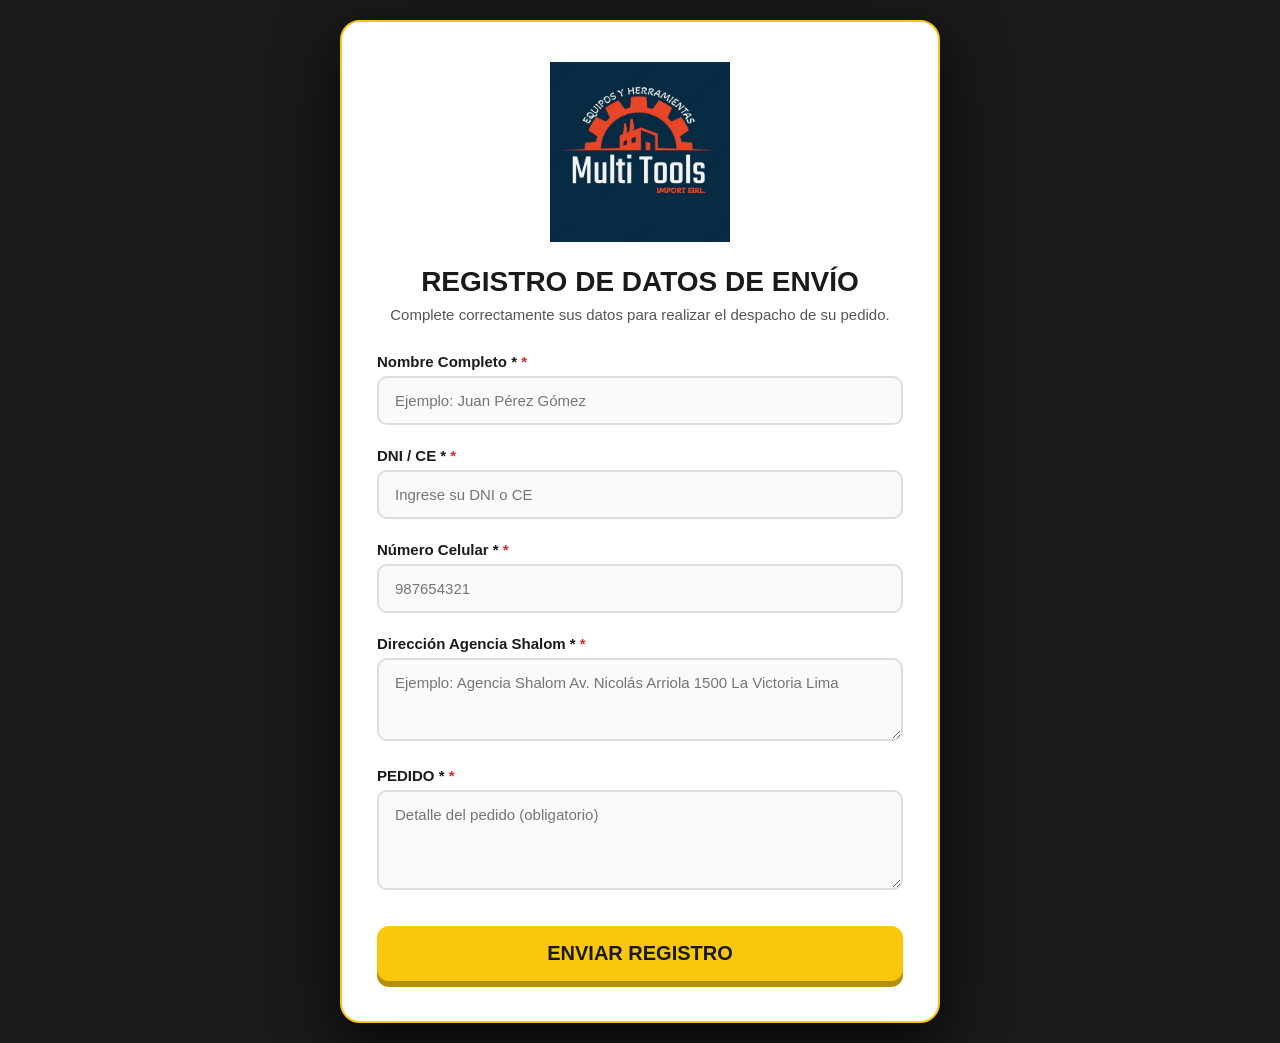
<file: index.html>
<!DOCTYPE html>
<html lang="es">
<head>
    <meta charset="UTF-8">
    <meta name="viewport" content="width=device-width, initial-scale=1.0">
    <meta http-equiv="Cache-Control" content="no-cache, no-store, must-revalidate">
    <meta http-equiv="Pragma" content="no-cache">
    <meta http-equiv="Expires" content="0">
    <title>Registro de Cliente | MULTITOOLS</title>
    <link rel="stylesheet" href="style.css?v=7">
</head>
<body>

<button id="btnImprimirTicket" class="btn-imprimir-flotante" style="display:none;">
    IMPRIMIR TICKET
</button>

<div class="contenedor" id="formularioContainer">
    <div class="logo">
        <img src="logo.png" alt="MULTITOOLS" id="logoImg">
    </div>

    <h1>Registro de Datos de Envío</h1>
    <p class="descripcion">Complete correctamente sus datos para realizar el despacho de su pedido.</p>

    <form id="formulario">
        <div class="campo">
            <label>Nombre Completo *</label>
            <input type="text" id="nombre" placeholder="Ejemplo: Juan Pérez Gómez" required>
        </div>

        <div class="campo">
            <label>DNI / CE *</label>
            <input type="text" id="dni" placeholder="Ingrese su DNI o CE" required>
        </div>

        <div class="campo">
            <label>Número Celular *</label>
            <input type="tel" id="celular" placeholder="987654321" required>
        </div>

        <div class="campo">
            <label>Dirección Agencia Shalom *</label>
            <textarea id="agencia" rows="3" placeholder="Ejemplo: Agencia Shalom Av. Nicolás Arriola 1500 La Victoria Lima" required></textarea>
        </div>

        <div class="campo">
            <label>PEDIDO *</label>
            <textarea id="pedido" rows="4" placeholder="Detalle del pedido (obligatorio)" required></textarea>
        </div>

        <button type="submit" class="btn-enviar">ENVIAR REGISTRO</button>
    </form>
</div>

<!-- ============ TICKET (TODOS LOS CAMPOS EDITABLES) ============ -->
<div id="ticket" class="ticket oculto">
    
    <!-- HEADER: LOGO + DATOS -->
    <div class="ticket-header">
        <div class="ticket-datos-header">
            <p><span class="label">NOMBRE</span><br>
                <span id="tNombre" class="valor" contenteditable="true"></span>
            </p>
            <p><span class="label">DNI</span><br>
                <span id="tDni" class="valor" contenteditable="true"></span>
            </p>
            <p><span class="label">CELULAR</span><br>
                <span id="tCelular" class="valor" contenteditable="true"></span>
            </p>
            <p><span class="label">AGENCIA</span><br>
                <span id="tAgencia" class="valor" contenteditable="true"></span>
            </p>
        </div>
        <div class="ticket-logo-derecha">
            <img src="logo.png" alt="MULTITOOLS">
        </div>
    </div>

    <hr class="ticket-line">

    <!-- PEDIDO (EDITABLE) -->
    <div class="ticket-pedido">
        <div class="label">PEDIDO</div>
        <div id="tPedido" class="pedido-content" contenteditable="true"></div>
        <small class="editable-hint">✎ Haz clic en cualquier campo para editarlo</small>
    </div>

    <hr class="ticket-line">

    <!-- REMITE -->
    <div class="ticket-remite">
        <p><span class="label">REMITE</span><br><span class="valor">Alexander Vásquez</span></p>
        <p><span class="valor">MULTITOOLS</span></p>
        <p><span class="valor">RUC: 20611590696</span></p>
        <p><span class="valor">Cel: 907008110</span></p>
    </div>

    <hr class="ticket-line">

    <!-- FECHA -->
    <div class="ticket-fecha" id="tFechaHora"></div>

    <!-- INDICADOR DE GUARDADO AUTOMÁTICO -->
    <div id="autoSaveIndicator" style="text-align:center;font-size:9px;color:#999;margin-top:4px;display:none;">
        ✓ Cambios guardados automáticamente
    </div>
</div>

<script src="script.js?v=7"></script>

<script>
    // FORZAR RECARGA DE LA PÁGINA SI VIENE DE UN CACHÉ
    (function() {
        if (!window.location.search.includes('_t=')) {
            const separator = window.location.search ? '&' : '?';
            const timestamp = Date.now();
            window.location.href = window.location.href + separator + '_t=' + timestamp;
        }
    })();
</script>

</body>
</html>
</file>
<file: style.css>
/* =============================================
   ESTILOS GENERALES
   ============================================= */

* {
    margin: 0;
    padding: 0;
    box-sizing: border-box;
}

body {
    font-family: 'Arial Black', Arial, Helvetica, sans-serif;
    background: #1a1a1a;
    min-height: 100vh;
    display: flex;
    justify-content: center;
    align-items: flex-start;
    padding: 20px;
}

/* =============================================
   BOTON IMPRIMIR FLOTANTE
   ============================================= */

.btn-imprimir-flotante {
    position: fixed;
    top: 20px;
    right: 20px;
    z-index: 999;
    padding: 15px 25px;
    background: #f9c80e;
    color: #1a1a1a;
    border: none;
    border-radius: 10px;
    font-size: 18px;
    font-weight: 900;
    cursor: pointer;
    box-shadow: 0 4px 15px rgba(0,0,0,0.3);
    transition: all 0.3s ease;
}

.btn-imprimir-flotante:hover {
    transform: scale(1.05);
    background: #ffd633;
}

/* =============================================
   CONTENEDOR PRINCIPAL
   ============================================= */

.contenedor {
    background: #ffffff;
    max-width: 600px;
    width: 100%;
    padding: 40px 35px;
    border-radius: 20px;
    box-shadow: 0 20px 60px rgba(0, 0, 0, 0.8);
    border: 2px solid #f9c80e;
}

.logo {
    text-align: center;
    margin-bottom: 20px;
}

.logo img {
    max-width: 180px;
    height: auto;
}

h1 {
    color: #1a1a1a;
    font-size: 28px;
    font-weight: 900;
    text-align: center;
    margin-bottom: 8px;
    text-transform: uppercase;
}

.descripcion {
    color: #555;
    font-size: 15px;
    text-align: center;
    margin-bottom: 30px;
}

.campo {
    margin-bottom: 22px;
}

.campo label {
    display: block;
    font-weight: 900;
    color: #1a1a1a;
    font-size: 15px;
    margin-bottom: 6px;
}

.campo label::after {
    content: " *";
    color: #d32f2f;
}

.campo input,
.campo textarea {
    width: 100%;
    padding: 14px 16px;
    font-size: 15px;
    border: 2px solid #ddd;
    border-radius: 10px;
    background: #fafafa;
    font-family: inherit;
    color: #1a1a1a;
}

.campo input:focus,
.campo textarea:focus {
    border-color: #f9c80e;
    outline: none;
    box-shadow: 0 0 0 4px rgba(249, 200, 14, 0.2);
}

.btn-enviar {
    width: 100%;
    padding: 16px;
    background: #f9c80e;
    color: #1a1a1a;
    border: none;
    border-radius: 12px;
    font-size: 20px;
    font-weight: 900;
    text-transform: uppercase;
    cursor: pointer;
    box-shadow: 0 6px 0 #b38f0a;
    margin-top: 10px;
    transition: all 0.3s ease;
}

.btn-enviar:hover {
    transform: translateY(-2px);
    background: #ffd633;
}

.btn-enviar:active {
    transform: translateY(4px);
    box-shadow: 0 2px 0 #b38f0a;
}

/* =============================================
   TICKET - MINI IMPRESORA 80mm
   ============================================= */

.ticket {
    display: none;
    background: #ffffff;
    max-width: 280px;
    width: 100%;
    padding: 10px 10px;
    border: 3px solid #f9c80e;
    border-radius: 8px;
    box-shadow: 0 20px 60px rgba(0, 0, 0, 0.8);
    margin-top: 30px;
    font-family: 'Arial Black', Arial, Helvetica, sans-serif;
}

.ticket.visible {
    display: block;
    animation: fadeIn 0.5s ease;
}

@keyframes fadeIn {
    from { opacity: 0; transform: translateY(-20px); }
    to { opacity: 1; transform: translateY(0); }
}

/* =============================================
   HEADER: Logo a la derecha
   ============================================= */

.ticket-header {
    display: flex;
    justify-content: space-between;
    align-items: stretch;
    gap: 8px;
    margin-bottom: 4px;
}

.ticket-datos-header {
    flex: 1;
    font-size: 13px;
}

.ticket-datos-header p {
    margin-bottom: 2px;
}

.ticket-datos-header .label {
    font-weight: 900;
    font-size: 10px;
    color: #555;
    text-transform: uppercase;
    letter-spacing: 0.5px;
}

.ticket-datos-header .valor {
    font-weight: 900;
    font-size: 16px;
    color: #1a1a1a;
    display: block;
    line-height: 1.2;
    padding: 2px 4px;
    border-radius: 3px;
    transition: background 0.3s ease;
    cursor: text;
}

.ticket-datos-header .valor:hover {
    background: #f0f0f0;
}

.ticket-datos-header .valor:focus {
    background: #fffbe6;
    outline: 2px solid #f9c80e;
    outline-offset: 1px;
}

.ticket-logo-derecha {
    flex-shrink: 0;
    display: flex;
    align-items: center;
    justify-content: center;
    max-width: 100px;
}

.ticket-logo-derecha img {
    max-width: 100px;
    height: auto;
    display: block;
}

/* =============================================
   LINEAS
   ============================================= */

.ticket-line {
    border: none;
    border-top: 2px dashed #1a1a1a;
    margin: 4px 0;
}

/* =============================================
   PEDIDO
   ============================================= */

.ticket-pedido {
    margin: 3px 0;
}

.ticket-pedido .label {
    font-weight: 900;
    font-size: 12px;
    color: #555;
    text-transform: uppercase;
    letter-spacing: 1px;
    display: block;
    margin-bottom: 2px;
}

.pedido-content {
    font-weight: 900;
    font-size: 18px;
    line-height: 1.4;
    padding: 4px 6px;
    background: #f9f9f9;
    border-radius: 4px;
    min-height: 35px;
    border: 2px dashed #ddd;
    white-space: pre-wrap;
    word-wrap: break-word;
    color: #1a1a1a;
    transition: all 0.3s ease;
    cursor: text;
}

.pedido-content:hover {
    background: #f0f0f0;
}

.pedido-content:focus {
    border-color: #f9c80e;
    outline: none;
    background: #fffbe6;
    box-shadow: 0 0 0 3px rgba(249, 200, 14, 0.15);
}

.editable-hint {
    display: block;
    text-align: center;
    font-size: 9px;
    color: #aaa;
    margin-top: 3px;
    font-weight: normal;
}

/* =============================================
   REMITE
   ============================================= */

.ticket-remite {
    text-align: center;
    margin: 3px 0;
}

.ticket-remite .label {
    font-weight: 900;
    font-size: 11px;
    color: #555;
    text-transform: uppercase;
    letter-spacing: 1px;
}

.ticket-remite .valor {
    font-weight: 900;
    font-size: 14px;
    color: #1a1a1a;
    display: block;
    line-height: 1.3;
}

/* =============================================
   FECHA
   ============================================= */

.ticket-fecha {
    text-align: center;
    font-weight: 900;
    font-size: 11px;
    color: #777;
    margin: 3px 0;
}

/* =============================================
   RESPONSIVE
   ============================================= */

@media (max-width: 480px) {
    .contenedor {
        padding: 25px 18px;
    }
    .ticket {
        padding: 8px 8px;
        max-width: 100%;
    }
    .ticket-datos-header .valor {
        font-size: 15px;
    }
    .pedido-content {
        font-size: 17px;
        min-height: 30px;
        padding: 3px 5px;
    }
    .ticket-logo-derecha img {
        max-width: 80px;
    }
}

/* =============================================
   IMPRESION - MINI IMPRESORA 80mm
   ============================================= */

@media print {
    @page {
        size: 80mm auto;
        margin: 0mm 2mm;
    }

    body {
        background: white !important;
        padding: 0 !important;
        margin: 0 !important;
        display: block !important;
    }

    .contenedor,
    .btn-enviar,
    .descripcion,
    .logo,
    .btn-imprimir-flotante,
    #btnGuardarPedido,
    .editable-hint,
    #autoSaveIndicator {
        display: none !important;
    }

    .ticket {
        display: block !important;
        box-shadow: none !important;
        border: 1px solid #1a1a1a !important;
        border-radius: 0 !important;
        padding: 6px 8px !important;
        margin: 0 auto !important;
        max-width: 100% !important;
        animation: none !important;
        background: white !important;
    }

    .ticket.visible {
        display: block !important;
    }

    .ticket-header {
        gap: 4px !important;
        margin-bottom: 2px !important;
    }

    .ticket-datos-header {
        font-size: 11px !important;
    }

    .ticket-datos-header .label {
        font-size: 8px !important;
    }

    .ticket-datos-header .valor {
        font-size: 18px !important;
        line-height: 1.1 !important;
        background: transparent !important;
        outline: none !important;
        border: none !important;
    }

    .ticket-logo-derecha img {
        max-width: 90px !important;
    }

    .ticket-line {
        margin: 3px 0 !important;
        border-top: 1.5px dashed #1a1a1a !important;
    }

    .ticket-pedido .label {
        font-size: 10px !important;
    }

    .pedido-content {
        font-size: 20px !important;
        line-height: 1.3 !important;
        padding: 3px 5px !important;
        min-height: 28px !important;
        border: 1px solid #ccc !important;
        background: white !important;
        outline: none !important;
    }

    .ticket-remite .valor {
        font-size: 15px !important;
        line-height: 1.2 !important;
    }

    .ticket-remite .label {
        font-size: 9px !important;
    }

    .ticket-fecha {
        font-size: 10px !important;
        margin: 2px 0 !important;
    }

    #btnImprimir {
        display: none !important;
    }
}
</file>
